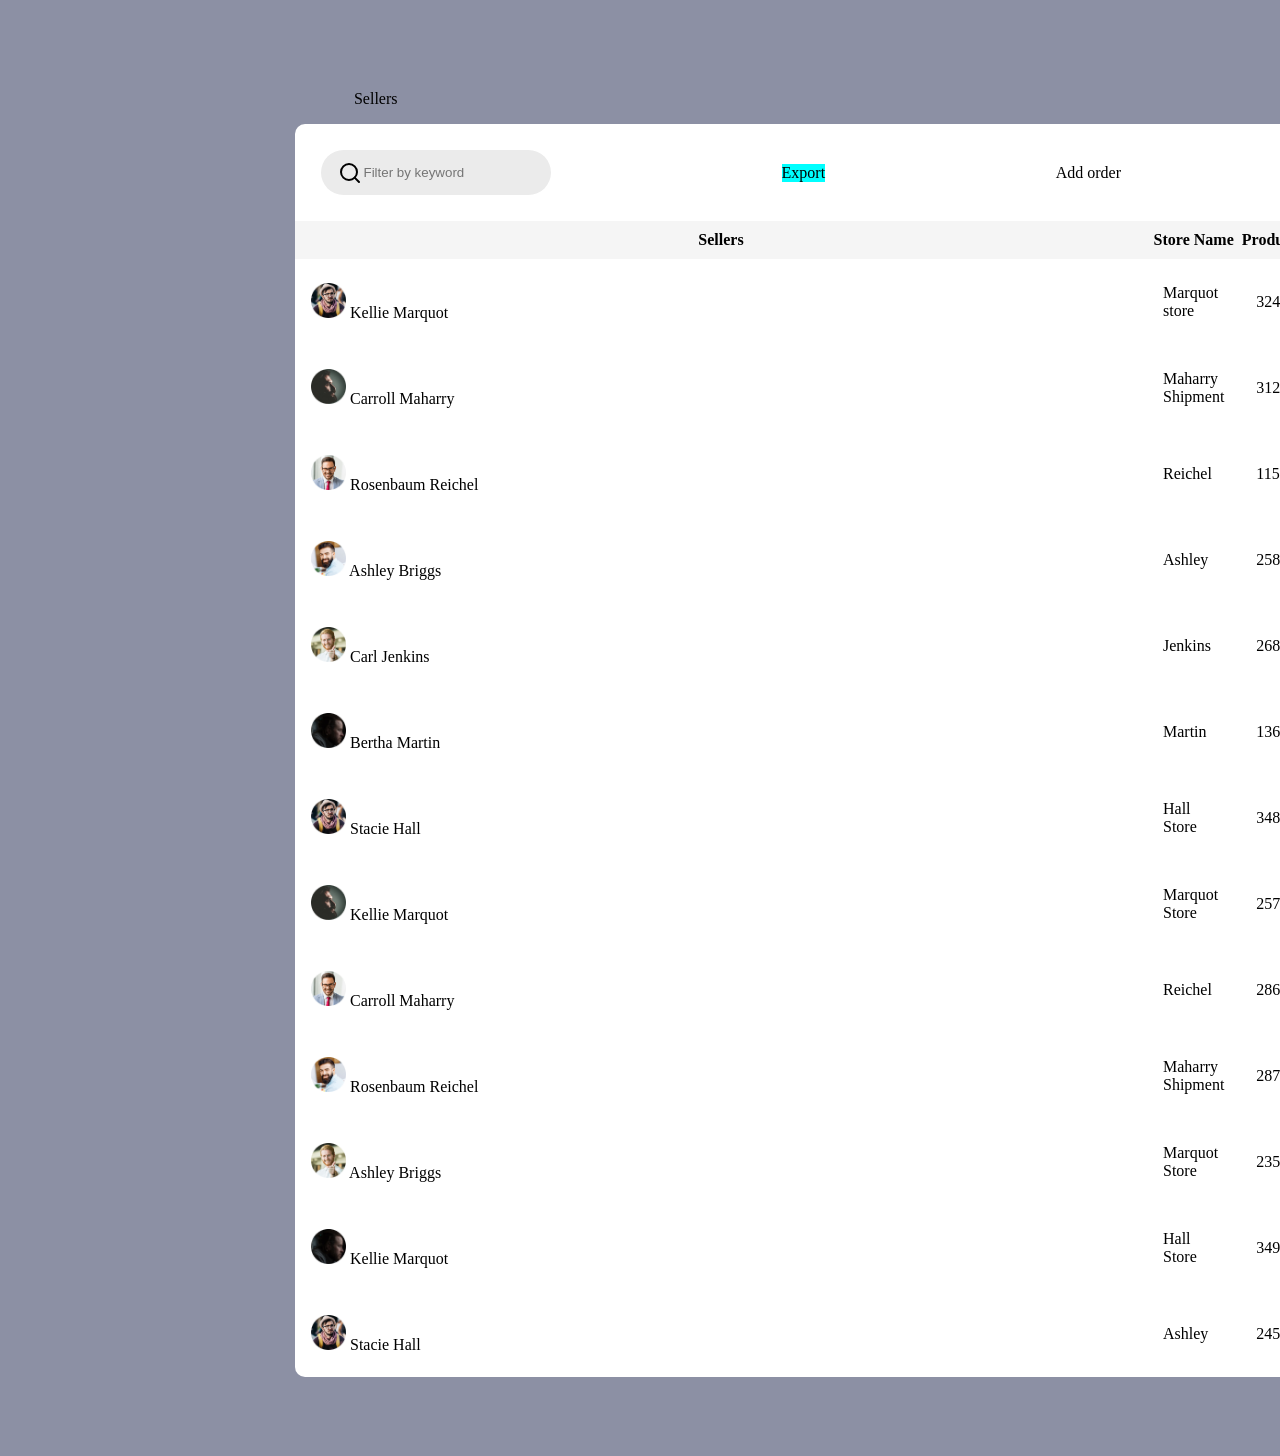
<file: eCommerce/Sellers/Sellers.html>
<!DOCTYPE html>
<html lang="en">
  <head>
    <meta charset="UTF-8" />
    <meta name="viewport" content="width=device-width, initial-scale=1.0" />
    <title>Document</title>
    <link rel="stylesheet" href="Sellers.css">
  </head>
  <body>
    <!-- The Header of The Website -->
    <header></header>
    <!-- Sidebar on The Left Side -->
    <section id="sidebar"></section>
    <!-- start seller section  -->
   <div class="seller-container">
    <div id="sellers">
     <div id="title"><p>Sellers</p></div>
       <div> <p>Home</p>
        <p>. Sellers</p></div>
    </div>
    <div id="generaltable">
      <!-- start sellers table -->
        <table>
          <caption class="header-table">
            <div class="input-box-header">
              <svg xmlns="http://www.w3.org/2000/svg" width="24" height="24" viewBox="0 0 24 24" fill="none" stroke="currentColor" stroke-width="2" stroke-linecap="round" stroke-linejoin="round" class="svg replaced-svg"><circle cx="11" cy="11" r="8"></circle><line x1="21" y1="21" x2="16.65" y2="16.65"></line></svg>
              <input type="text" placeholder="Filter by keyword">
              </div>
              <div>Export</div>
              <div>Add order</div>
          </caption>
          <tr>
            <th>
              <div class="checkbox"><label for="checkbox">
              </label></div>Sellers</th>
            <th>Store Name</th>
            <th>Products</th>
            <th>Wallet Balance</th>
            <th>Create Date</th>
            <th>Actions</th>
          </tr>
          <tr>
            <td><img src="seller img/tm1.png" alt="">
              Kellie Marquot
            </td>
            <td>Marquot store</td>
            <td>324</td>
            <td>$84,248.66</td>
            <td>	January 20, 2020</td>
            <td></td>
            <td></td>
            </tr>
            <tr>
              <td><img src="seller img/tm2.png" alt="">
                Carroll Maharry
              </td>
              <td>Maharry Shipment</td>
              <td>3125</td>
              <td>$84,248.66</td>
              <td>January 20, 2020</td>
              <td></td>
              <td></td>
              </tr>
              <tr>
                <td><img src="seller img/tm3.png" alt="">
                  Rosenbaum Reichel
                </td>
                <td>Reichel</td>
                <td>115</td>
                <td>$84,248.66
                </td>
                <td>January 21, 2020	
                </td>
                <td></td>
                <td></td>
                </tr>
                <tr>
                  <td><img src="seller img/tm4.png" alt="">
                    Ashley Briggs
                  </td>
                  <td>Ashley</td>
                  <td>258</td>
                  <td>$84,248.66
                  </td>
                  <td>January 22, 2020	
                  </td>
                  <td></td>
                  <td></td>
                  </tr>
                  <tr>
                    <td><img src="seller img/tm5.png" alt="">
                      Carl Jenkins
                    </td>
                    <td>Jenkins</td>
                    <td>268</td>
                    <td>$84,248.66</td>
                    <td>January 23, 2020</td>
                    <td></td>
                    <td></td>
                    </tr>
                    <tr>
                      <td><img src="seller img/tm6.png" alt="">
                        Bertha Martin
                      </td>
                      <td>Martin</td>
                      <td>136</td>
                      <td>$84,248.66</td>
                      <td>January 23, 2020</td>
                      <td></td>
                      <td></td>
                      </tr>
                      <tr>
                        <td> <img src="seller img/tm1.png" alt="">
                          Stacie Hall
                        </td>
                        <td>Hall Store</td>
                        <td>348</td>
                        <td>$84,248.66</td>
                        <td>January 24, 2020</td>
                        <td></td>
                        <td></td>
                        </tr>
                        <tr>
                          <td><img src="seller img/tm2.png" alt="">
                            Kellie Marquot
                          </td>
                          <td>Marquot Store</td>
                          <td>257</td>
                          <td>$84,248.66 </td>
                          <td>January 25, 2020</td>
                          <td></td>
                          <td></td>
                          </tr>
                          <tr>
                            <td><img src="seller img/tm3.png" alt="">
                              Carroll Maharry
                            </td>
                            <td>Reichel</td>
                            <td>286</td>
                            <td>$84,248.66</td>
                            <td>January 26, 2020 </td>
                            <td></td>
                            <td></td>
                            </tr>
                            <tr>
                              <td><img src="seller img/tm4.png" alt="">
                                Rosenbaum Reichel
                              </td>
                              <td>Maharry Shipment</td>
                              <td>287</td>
                              <td>$84,248.66</td>
                              <td>January 26, 2020</td>
                              <td></td>
                              <td></td>
                              </tr>
                              <tr>
                                <td><img src="seller img/tm5.png" alt="">
                                  Ashley Briggs
                                </td>
                                <td>Marquot Store</td>
                                <td>235</td>
                                <td>$84,248.66</td>
                                <td>January 27, 2020</td>
                                <td></td>
                                <td></td>
                                </tr>
                                <tr>
                                  <td><img src="seller img/tm6.png" alt="">
                                    Kellie Marquot
                                  </td>
                                  <td>Hall Store</td>
                                  <td>349</td>
                                  <td>$84,248.66</td>
                                  <td>January 28, 2020</td>
                                  <td></td>
                                  <td></td>
                                  </tr>
                                  <tr>
                                    <td><img src="seller img/tm1.png" alt="">
                                      Stacie Hall
                                    </td>
                                    <td>Ashley</td>
                                    <td>245</td>
                                    <td>$84,248.66</td>
                                    <td>January 29, 2020</td>
                                    <td></td>
                                    <td></td>
                                    </tr>

        </table>
      
      <div></div>
    </div>
   </div> 
  </body>
</html>
</file>
<file: eCommerce/Sellers/Sellers.css>
/* Default Setting */

body {
  margin: 0%;
  padding: 0%;
}

body{
  background-color: #8C90A4;
}
p,h1,h2,span,a{
  text-decoration: none;

}
/* start seller page */
.seller-container{
  padding: 74px 15px 79px 295px;
  /* display: flex; */
  display: inline-block;
}
.seller-container>#sellers{
  display: flex;
  justify-content: center;
  align-items: center;
}
.seller-container>#sellers p{
  display: inline-block;
  align-items: center;
  /* justify-content: space-around; */
}
.seller-container>#sellers>#title{
  margin-right: 80%;
}
.input-box-header{
  background-color: #ebebeb;
  width: 230px;
  height: 45px;
  border-radius: 253px;
  display: flex;
  justify-content: center;
  align-items: center;
}
.input-box-header input{
  border: none;
  outline: none;
  background-color: #ebebeb;
}
.header-table{
  justify-content: space-between;
  width: 800px;
}

.seller-container>#generaltable>table>caption>div:nth-child(2){
  background-color: aqua;
  display: flex;
}

.seller-container>#generaltable>table,caption{
  border-collapse: collapse;
  background: white;
  border-radius: 10px;
}
.seller-container>#generaltable>table>th,td,caption{
  padding: 1rem;
  /* padding-right: 0; */
}
.seller-container>#generaltable>table img{
  width: 35px; 
}
tr>th {
  background: #f5f5f5;
}
.seller-container>#generaltable>table>caption{
  display: flex;
  align-items: center;
  margin: 10px;
}
.seller-container>#generaltable>table>tr{
  align-items: center;
}
</file>
